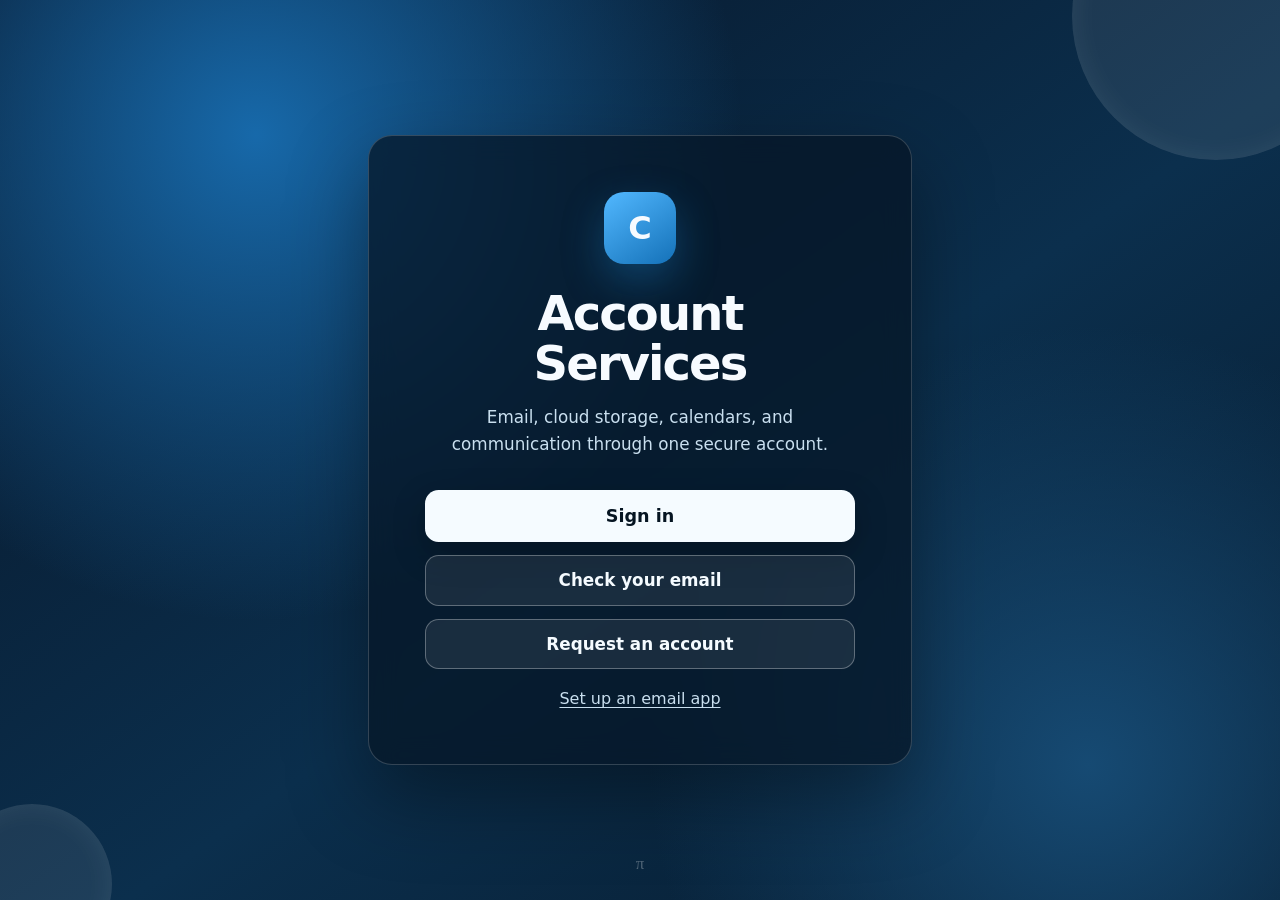
<file: public/data/web/example.test/index.html>
<!doctype html>
<html lang="en">
<head>
  <meta charset="utf-8">
  <meta name="viewport" content="width=device-width,initial-scale=1">
  <meta name="color-scheme" content="dark">
  <meta name="theme-color" content="#071426">
  <title>Account Services</title>
  <style>
    :root {
      font-family: Inter, ui-sans-serif, system-ui, -apple-system,
        BlinkMacSystemFont, "Segoe UI", sans-serif;
      color: #f7fbff;
      background: #071426;
    }

    * {
      box-sizing: border-box;
    }

    body {
      min-height: 100svh;
      margin: 0;
      display: grid;
      place-items: center;
      overflow: hidden;
      background:
        radial-gradient(circle at 20% 15%, #1769aa 0, transparent 38%),
        radial-gradient(circle at 85% 85%, #164a73 0, transparent 33%),
        linear-gradient(145deg, #071426 0%, #0b2f4d 55%, #071a2c 100%);
    }

    body::before,
    body::after {
      content: "";
      position: fixed;
      border-radius: 50%;
      background: rgb(255 255 255 / 8%);
      box-shadow: inset 0 0 30px rgb(255 255 255 / 8%);
      pointer-events: none;
    }

    body::before {
      width: 18rem;
      height: 18rem;
      top: -8rem;
      right: -5rem;
    }

    body::after {
      width: 10rem;
      height: 10rem;
      bottom: -4rem;
      left: -3rem;
    }

    main {
      width: min(92vw, 34rem);
      padding: clamp(2rem, 6vw, 3.5rem);
      text-align: center;
      border: 1px solid rgb(255 255 255 / 18%);
      border-radius: 1.5rem;
      background: rgb(6 22 38 / 74%);
      box-shadow: 0 2rem 5rem rgb(0 0 0 / 38%);
      backdrop-filter: blur(14px);
    }

    .mark {
      width: 4.5rem;
      height: 4.5rem;
      margin: 0 auto 1.5rem;
      display: grid;
      place-items: center;
      border-radius: 1.25rem;
      background: linear-gradient(145deg, #52b8ff, #1471b8);
      box-shadow: 0 1rem 2.5rem rgb(25 135 210 / 35%);
      font-size: 2rem;
      font-weight: 750;
    }

    h1 {
      margin: 0;
      font-size: clamp(2rem, 7vw, 3rem);
      line-height: 1.05;
      letter-spacing: -0.04em;
    }

    p {
      margin: 1rem auto 2rem;
      max-width: 27rem;
      color: #c9dfef;
      font-size: 1.05rem;
      line-height: 1.6;
    }

    .signin {
      display: block;
      width: 100%;
      padding: 1rem 1.25rem;
      border-radius: 0.85rem;
      color: #061522;
      background: #f5fbff;
      box-shadow: 0 0.75rem 2rem rgb(0 0 0 / 25%);
      text-decoration: none;
      font-size: 1.1rem;
      font-weight: 750;
      transition: transform 150ms ease, background 150ms ease;
    }

    .signin:hover {
      transform: translateY(-2px);
      background: #ffffff;
    }

    .signin:focus-visible,
    .emergency:focus-visible {
      outline: 3px solid #72c7ff;
      outline-offset: 4px;
    }

    .emergency {
      position: fixed;
      left: 50%;
      bottom: 1.1rem;
      translate: -50% 0;
      padding: 0.5rem 0.8rem;
      color: rgb(255 255 255 / 28%);
      text-decoration: none;
      font-family: Georgia, serif;
      font-size: 1.05rem;
      transition: color 150ms ease;
    }

    .emergency:hover {
      color: rgb(255 255 255 / 75%);
    }

    @media (prefers-reduced-motion: reduce) {
      .signin,
      .emergency {
        transition: none;
      }
    }
  </style>
</head>
<body>
  <main>
    <div class="mark" aria-hidden="true">C</div>
    <h1>Account Services</h1>
    <p>Email, cloud storage, calendars, and communication through one secure account.</p>
    <a class="signin" href="/apps/user_oidc/login/1?redirectUrl=%2Fapps%2Ffiles%2Ffiles">Sign in</a>
    <a class="webmail" href="https://box.example.test" style="display:block;width:100%;margin-top:.8rem;padding:.9rem 1.25rem;border:1px solid rgb(255 255 255 / 30%);border-radius:.85rem;color:#f5fbff;background:rgb(255 255 255 / 8%);text-decoration:none;font-size:1.05rem;font-weight:700">Check your email</a>
    <a class="webmail" href="/request-account/" style="display:block;width:100%;margin-top:.8rem;padding:.9rem 1.25rem;border:1px solid rgb(255 255 255 / 30%);border-radius:.85rem;color:#f5fbff;background:rgb(255 255 255 / 8%);text-decoration:none;font-size:1.05rem;font-weight:700">Request an account</a>
    <a href="/help/app-passwords/" style="display:inline-block;margin-top:1.25rem;color:#c9dfef;text-underline-offset:.2rem">Set up an email app</a>
  </main>

  <a
    class="emergency"
    href="/login?direct=1"
    aria-label="Alternate sign in"
  >π</a>
</body>
</html>
</file>
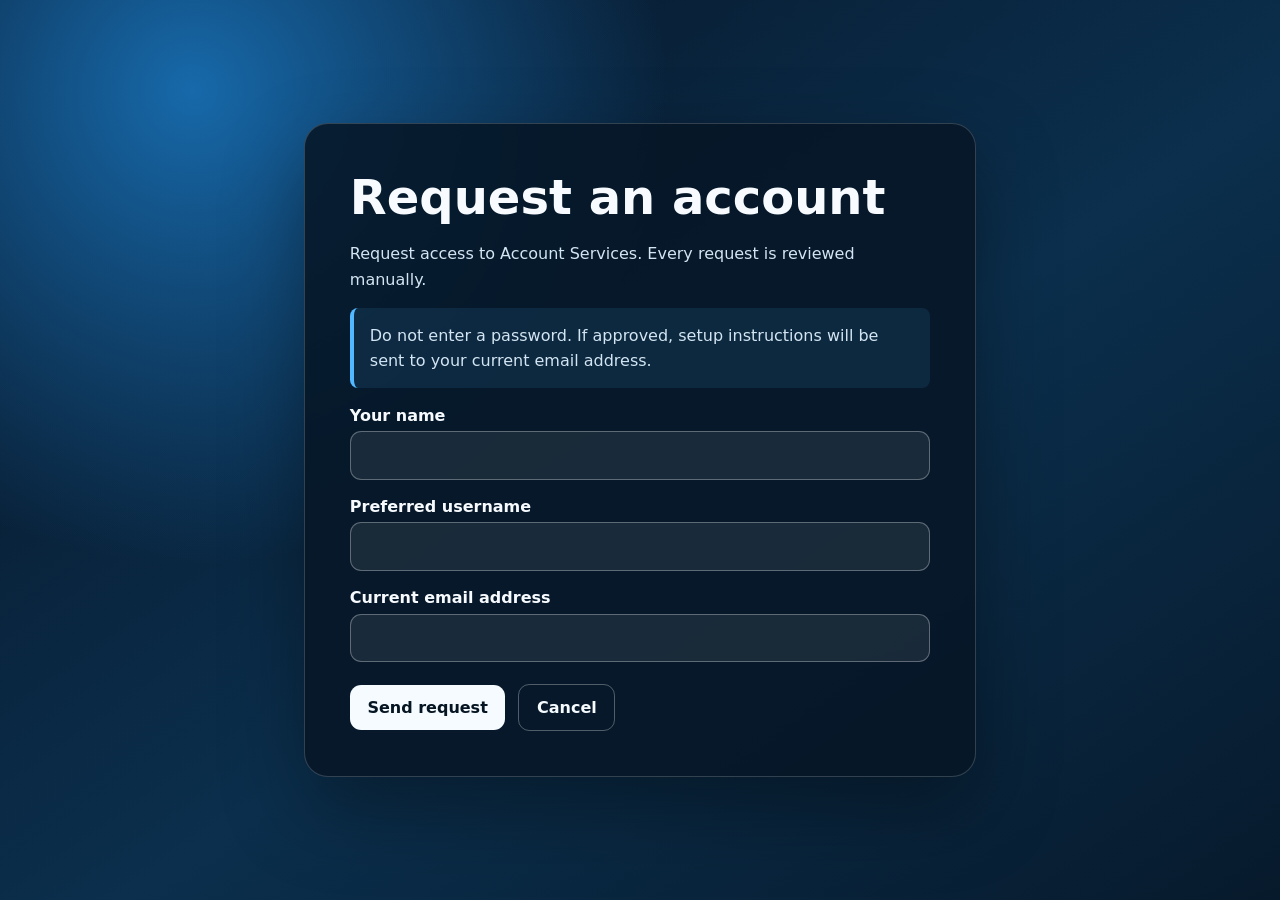
<file: public/data/web/example.test/request-account/index.html>
<!doctype html>
<html lang="en">
<head>
  <meta charset="utf-8">
  <meta name="viewport" content="width=device-width,initial-scale=1">
  <meta name="color-scheme" content="dark">
  <meta name="theme-color" content="#071426">
  <meta name="robots"
        content="noindex,nofollow,noarchive,nosnippet,noimageindex">
  <title>Request an account</title>
  <style>
    :root {
      font-family: Inter, ui-sans-serif, system-ui, sans-serif;
      color: #f7fbff;
      background: #071426;
    }
    * { box-sizing: border-box; }
    body {
      min-height: 100vh;
      margin: 0;
      padding: 1rem;
      display: grid;
      place-items: center;
      background:
        radial-gradient(circle at 15% 10%, #1769aa 0, transparent 35%),
        linear-gradient(145deg, #071426, #0b2f4d 55%, #071a2c);
    }
    main {
      width: min(100%, 42rem);
      padding: clamp(1.4rem, 5vw, 2.8rem);
      border: 1px solid rgb(255 255 255 / 18%);
      border-radius: 1.5rem;
      background: rgb(6 22 38 / 88%);
      box-shadow: 0 2rem 5rem rgb(0 0 0 / 35%);
    }
    h1 { margin: 0 0 .75rem; font-size: clamp(2rem, 7vw, 3rem); }
    p { color: #d3e5f2; line-height: 1.6; }
    label { display: block; margin-top: 1.1rem; font-weight: 700; }
    input, textarea {
      width: 100%;
      margin-top: .4rem;
      padding: .85rem;
      border: 1px solid rgb(255 255 255 / 30%);
      border-radius: .7rem;
      color: #fff;
      background: rgb(255 255 255 / 8%);
      font: inherit;
    }
    textarea { min-height: 8rem; resize: vertical; }
    input:focus, textarea:focus {
      outline: 3px solid #72c7ff;
      outline-offset: 2px;
    }
    button, .back {
      display: inline-block;
      margin-top: 1.4rem;
      padding: .8rem 1.1rem;
      border-radius: .7rem;
      font: inherit;
      font-weight: 700;
      text-decoration: none;
    }
    button {
      border: 0;
      color: #061522;
      background: #f5fbff;
      cursor: pointer;
    }
    .back {
      margin-left: .5rem;
      color: #f5fbff;
      border: 1px solid rgb(255 255 255 / 30%);
    }
    .notice {
      padding: .9rem 1rem;
      border-left: .3rem solid #52b8ff;
      border-radius: .5rem;
      background: rgb(82 184 255 / 10%);
    }
    .trap {
      position: absolute;
      left: -10000px;
      width: 1px;
      height: 1px;
      overflow: hidden;
    }
  </style>
</head>
<body>
<main>
  <h1>Request an account</h1>
  <p>
    Request access to Account Services. Every request is reviewed
    manually.
  </p>

  <p class="notice">
    Do not enter a password. If approved, setup instructions will be
    sent to your current email address.
  </p>

  <form method="post" action="/request-account/submit">
    <label>
      Your name
      <input name="name" maxlength="100" required autocomplete="name">
    </label>

    <label>
      Preferred username
      <input name="username" minlength="3" maxlength="64" required
             pattern="[A-Za-z0-9](?:[A-Za-z0-9._-]{1,62}[A-Za-z0-9])"
             title="Use 3–64 letters, numbers, periods, underscores, or hyphens; begin and end with a letter or number."
             autocomplete="username">
    </label>

    <label>
      Current email address
      <input type="email" name="email" maxlength="254" required
             autocomplete="email">
    </label>

    <div class="trap" aria-hidden="true">
      <label>
        Leave this field empty
        <input name="website" tabindex="-1" autocomplete="off">
      </label>
    </div>

    <button type="submit">Send request</button>
    <a class="back" href="/">Cancel</a>
  </form>
</main>
</body>
</html>
</file>
